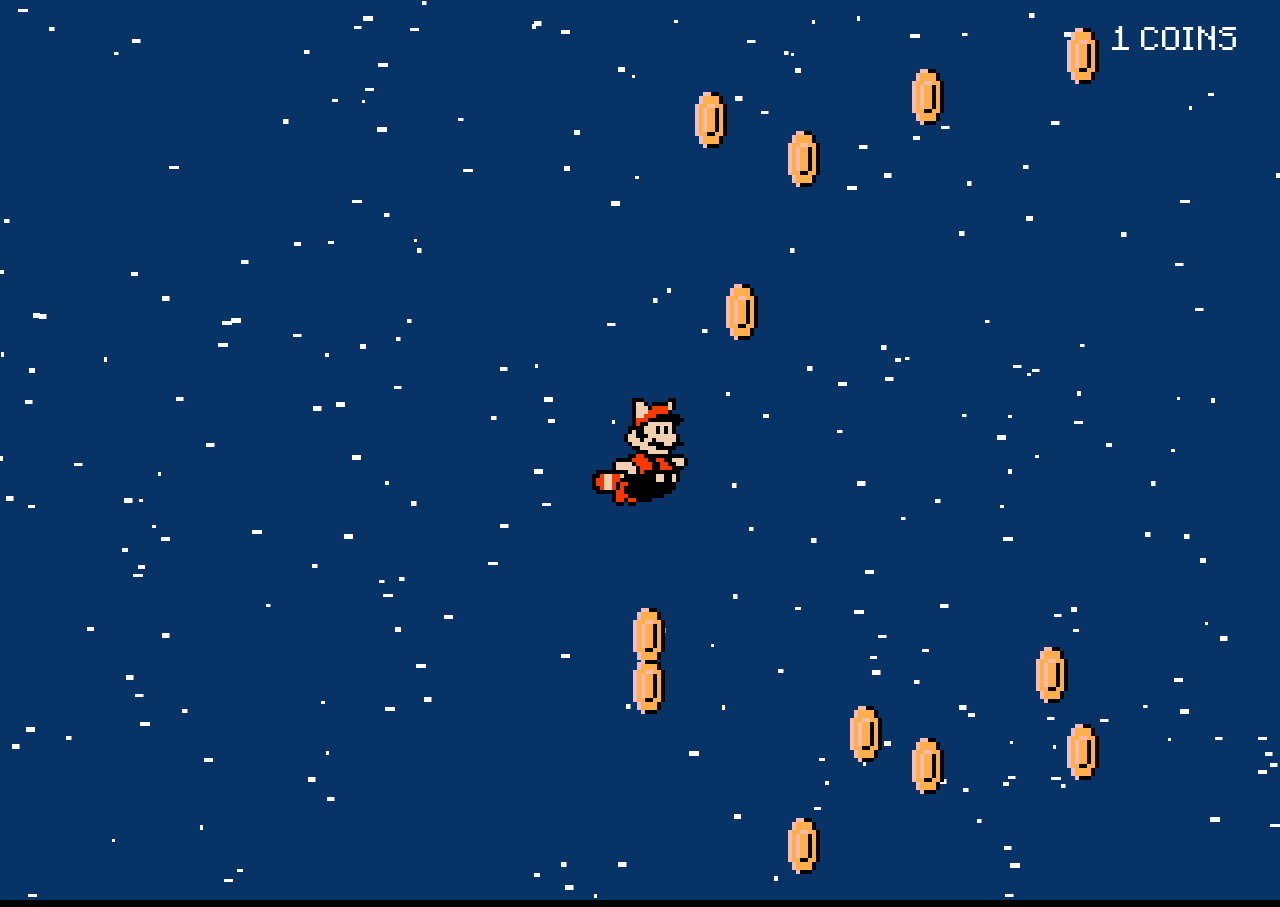
<file: index.html>
<!DOCTYPE html>
<html>
<head>
	<title>Massive Damage Warp!</title>
	<link rel="stylesheet" href="style.css">
	<link rel="shortcut icon" href="favicon.ico" />

	<!-- JavaScript Game Engine Sources -->
	<script src="gameobject.js"></script>
	<script src="gameengine.js"></script>
	<script src="input.js"></script>
	<script src="player.js"></script>
  	<script src="level.js"></script>
	<script src="text.js"></script>
	<script src="diagnostics.js"></script>

	<!-- JavaScript Game Asset Sources (levels last) -->
	<script src="leaderboard.js"></script>
	<script src="mario.js"></script>
	<script src="star.js"></script>
	<script src="coin.js"></script>
	<script src="angrysun.js"></script>
	<script src="level01.js"></script>

</head>

<body>

	<!-- Game Canvas -->
	<div class="score">
		<!-- Create new canvas on page in HTML -->
		<canvas id="GameCanvas" position="absolute" width="100%" height="100%">
			This text is displayed if your browser does not support HTML5 Canvas.
			<script type="text/javascript">Main();</script>
		</canvas>
	</div>
	
</body>

</html>
</file>
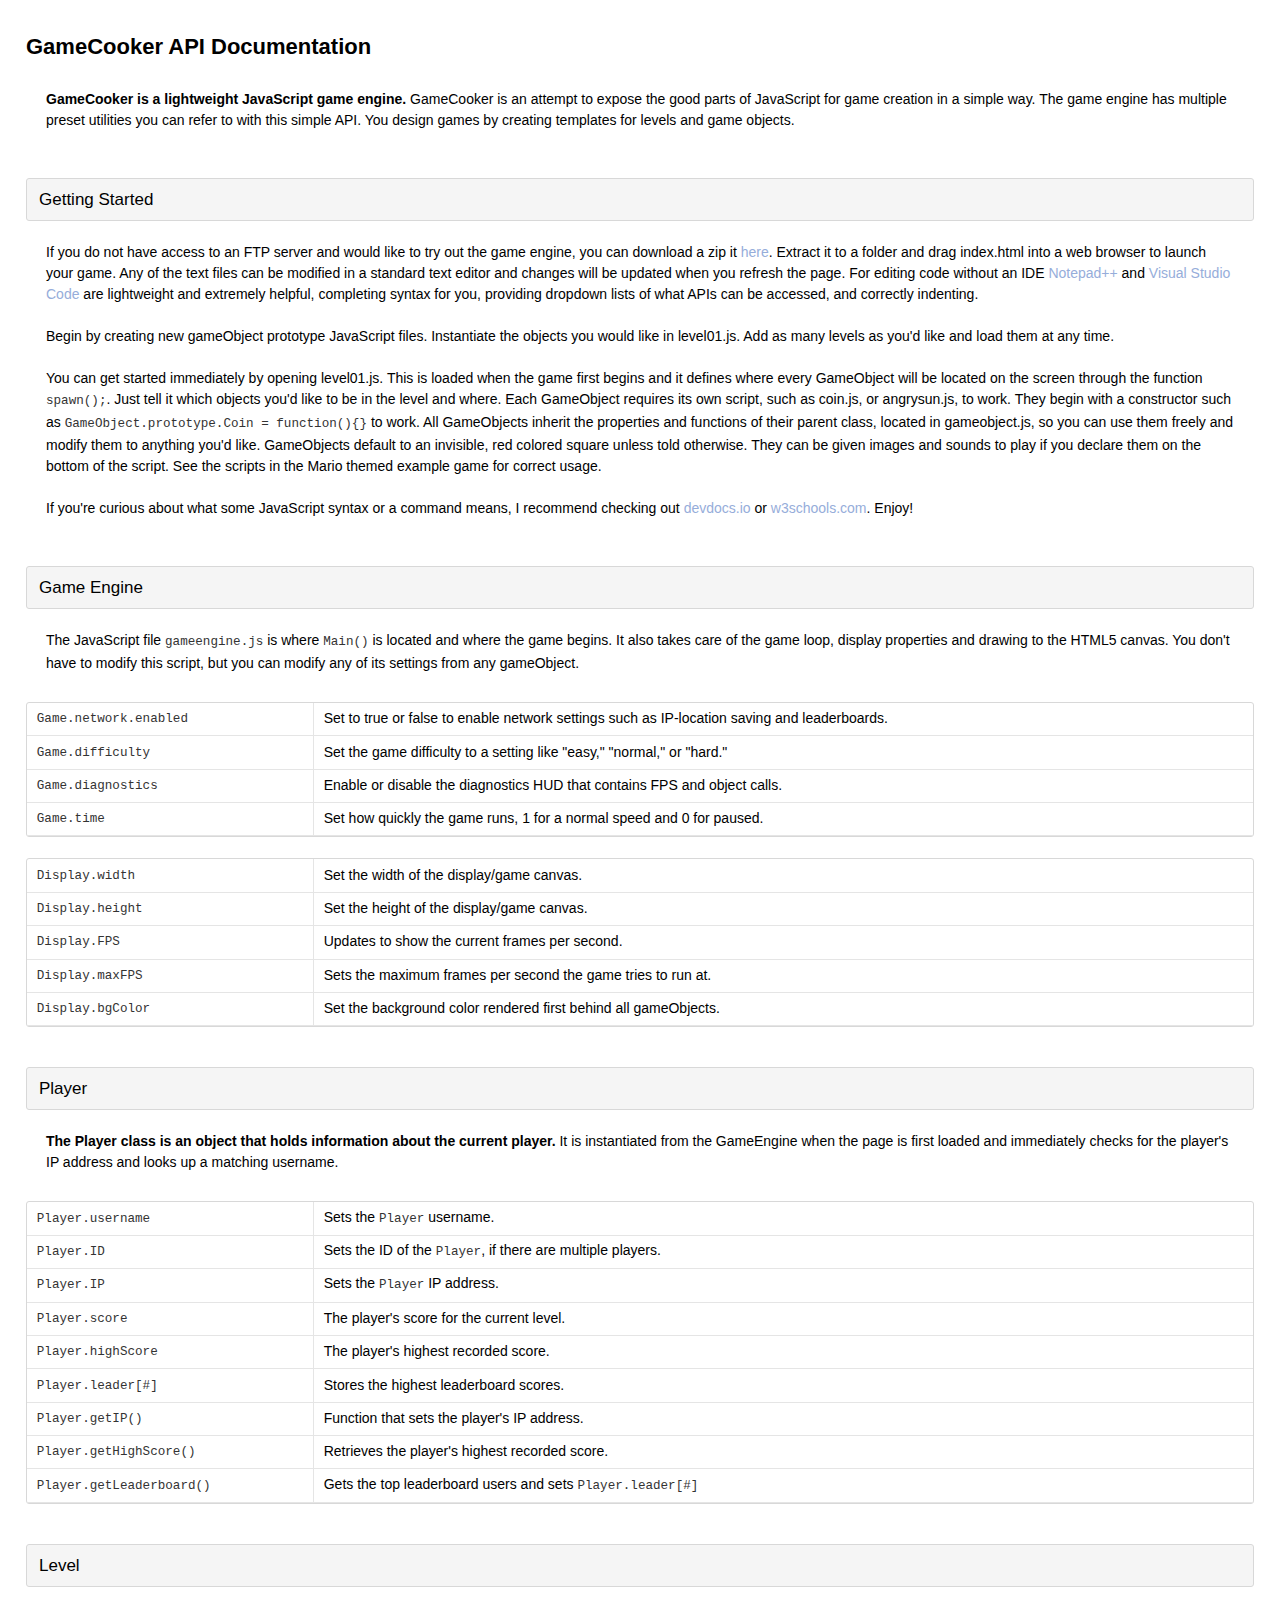
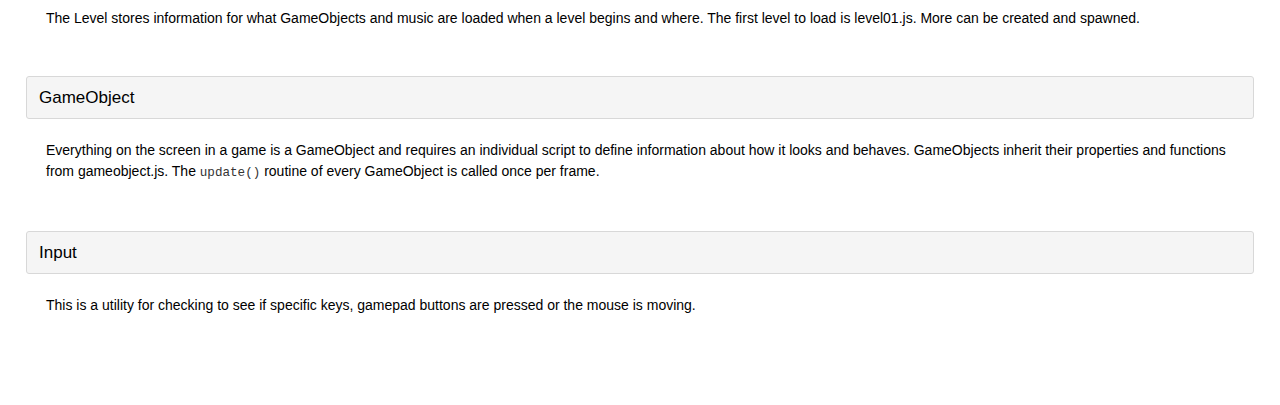
<file: documentation.html>
<!DOCTYPE html>
<html>
<head>
	<title>GameCooker API Documentation</title>
	<link rel="stylesheet" href="documentation.css">
	<link rel="shortcut icon" href="favicon.ico" />
</head>

<body>

	<!-- Game Canvas -->
	<div class="intro">

		<h1>GameCooker API Documentation</h1>

		<h3><b>GameCooker is a lightweight JavaScript game engine. </b>
		GameCooker is an attempt to expose the good parts of JavaScript for game creation in a simple way.
		The game engine has multiple preset utilities you can refer to with this simple API. You design games by creating templates for levels and game objects.</h3>
		
		<h2>Getting Started</h2>

		<h3>If you do not have access to an FTP server and would like to try out the game engine, you can download a zip it <a href="http://devdocs.io/javascript/">here</a>. 
		Extract it to a folder and drag index.html into a web browser to launch your game. Any of the text files can be modified in a standard text editor and changes will be 
		updated when you refresh the page. For editing code without an IDE <a href="https://notepad-plus-plus.org/">Notepad++</a> 
		and <a href="https://code.visualstudio.com/?utm_expid=101350005-21.ckupCbvGQMiML5eJsxWmxw.0&utm_referrer=https%3A%2F%2Fwww.google.com%2F">Visual Studio Code</a> 
		are lightweight and extremely helpful, completing syntax for you, providing dropdown lists of what APIs can be accessed, and correctly indenting.

		</br></br>

		Begin by creating new gameObject prototype JavaScript files. Instantiate the objects you would like in level01.js. Add as many levels as you'd like and load them at any time.

		</br></br>

		You can get started immediately by opening level01.js. This is loaded when the game first begins and it defines where every GameObject will be located on the screen 
		through the function <code>spawn();</code>. Just tell it which objects you'd like to be in the level and where.
		Each GameObject requires its own script, such as coin.js, or angrysun.js, to work.
		They begin with a constructor such as <code>GameObject.prototype.Coin = function(){}</code> to work.
		All GameObjects inherit the properties and functions of their parent class, located in gameobject.js, so you can use them freely and modify them to anything you'd like.
		GameObjects default to an invisible, red colored square unless told otherwise. They can be given images and sounds to play if you declare them on the bottom of the script.
		See the scripts in the Mario themed example game for correct usage.

		</br></br>

		If you're curious about what some JavaScript syntax or a command means, I recommend checking out <a href="http://devdocs.io/javascript/">devdocs.io</a> or
		<a href="http://www.w3schools.com/js/js_objects.asp">w3schools.com</a>. Enjoy!

		</h3>

		<h2>Game Engine</h2>
			<h3>The JavaScript file <code>gameengine.js</code> is where <code>Main()</code> is located and where the game begins.
			It also takes care of the game loop, display properties and drawing to the HTML5 canvas. You don't have to modify this script,
			but you can modify any of its settings from any gameObject.</h3>
			<table><tbody>
				<tr><td><code>Game.network.enabled</code></td><td>Set to true or false to enable network settings such as IP-location saving and leaderboards.</td></tr>
				<tr><td><code>Game.difficulty</code></td><td>Set the game difficulty to a setting like "easy," "normal," or "hard."</td></tr>
				<tr><td><code>Game.diagnostics</code></td><td>Enable or disable the diagnostics HUD that contains FPS and object calls.</td></tr>
				<tr><td><code>Game.time</code></td><td>Set how quickly the game runs, 1 for a normal speed and 0 for paused.</td></tr>
			</tbody></table>
			<table><tbody>
				<tr><td><code>Display.width</code></td><td>Set the width of the display/game canvas.</td></tr>
				<tr><td><code>Display.height</code></td><td>Set the height of the display/game canvas.</td></tr>
				<tr><td><code>Display.FPS</code></td><td>Updates to show the current frames per second.</td></tr>
				<tr><td><code>Display.maxFPS</code></td><td>Sets the maximum frames per second the game tries to run at.</td></tr>
				<tr><td><code>Display.bgColor</code></td><td>Set the background color rendered first behind all gameObjects.</td></tr>
			</tbody></table>

		<h2>Player</h2>
			<h3><b>The Player class is an object that holds information about the current player.</b> It is instantiated from the GameEngine when the page is first loaded
			and immediately checks for the player's IP address and looks up a matching username.</h3>
			<table><tbody>
				<tr><td><code>Player.username</code></td><td>Sets the <code>Player</code> username.</td></tr>
				<tr><td><code>Player.ID</code></td><td>Sets the ID of the <code>Player</code>, if there are multiple players.</td></tr>
				<tr><td><code>Player.IP</code></td><td>Sets the <code>Player</code> IP address.</td></tr>
				<tr><td><code>Player.score</code></td><td>The player's score for the current level.</td></tr>
				<tr><td><code>Player.highScore</code></td><td>The player's highest recorded score.</td></tr>
				<tr><td><code>Player.leader[#]</code></td><td>Stores the highest leaderboard scores.</td></tr>
				<tr><td><code>Player.getIP()</code></td><td>Function that sets the player's IP address.</td></tr>
				<tr><td><code>Player.getHighScore()</code></td><td>Retrieves the player's highest recorded score.</td></tr>
				<tr><td><code>Player.getLeaderboard()</code></td><td>Gets the top leaderboard users and sets <code>Player.leader[#]</code></td></tr>
			</tbody></table>

		<h2>Level</h2>
			<h3>The Level stores information for what GameObjects and music are loaded when a level begins and where. The first level to load is level01.js.
				More can be created and spawned.
			</h3>

		<h2>GameObject</h2>
			<h3>Everything on the screen in a game is a GameObject and requires an individual script to define information about how it looks and behaves. 
				GameObjects inherit their properties and functions from gameobject.js. The <code>update()</code> routine of every GameObject is called once per frame.
			</h3>

		<h2>Input</h2>
			<h3>This is a utility for checking to see if specific keys, gamepad buttons are pressed or the mouse is moving.</h3>

	</div>
	
	<br><br>

</body>

</html>
</file>
<file: style.css>
body {
  margin: 0px;
  letter-spacing: 1px;
  line-height: 150%;
  font-family: "Arial", sans-serif;
  color: white;
  background-color: #000000;
  overflow: hidden;
}

h1 {
    font-family: "Arial", sans-serif;
    font-size: 14px;
    text-align: center;
    padding-top: 10px;
    padding-bottom: 10px;
}

h2 {
    font-family: "Arial", sans-serif;
    font-size: 22px;
    padding-top: 34px;
}

h3 {
    font-family: "MinecraftRegular", sans-serif;
    font-size: 20px;
    z-index: 1;
}

@font-face {
	font-family: 'MinecraftRegular';
    src: url('font/minecraft-webfont.eot');
    src: url('font/minecraft-webfont.eot?#iefix') format('embedded-opentype'),
         url('font/minecraft-webfont.woff2') format('woff2'),
         url('font/minecraft-webfont.woff') format('woff'),
         url('font/minecraft-webfont.ttf') format('truetype'),
         url('font/minecraft-webfont.svg#minecraftregularregular') format('svg');
    font-weight: normal;
    font-style: normal;
}

a:link {color: #96adda; text-decoration: none; }
a:active {color: #83a6de; text-decoration: none; }
a:visited {color: #96adda; text-decoration: none; }
a:hover {color: #1644ce; text-decoration: none; }
</file>
<file: documentation.css>
/* BODY */

body {
    margin: 26px;
    letter-spacing: 1px;
    line-height: 150%;
    font-family: "Open Sans", sans-serif;
    font-weight: normal;
    font-size: 14px;
    color: black;
    letter-spacing: 0px;
    background-color: white;
}

/* HEADER STYLES */

h1 {
    font-family: "Open Sans", sans-serif;
    font-weight: 600;
    font-size: 22px;
    text-align: left;
    letter-spacing: 0px;
    padding-top: 10px;
    padding-bottom: 10px;
}

h2 {
    font-family: "Open Sans", sans-serif;
    font-weight: 500;
    font-size: 17px;
    text-align: left;
    letter-spacing: 0px;
    margin-top: 40px;
    padding-top: 10px;
    padding-bottom: 10px;
    padding-left: 12px;
    background: #f5f5f5;
    border: 1px solid #d8d8d8;
    border-radius: 3px;
}

h3 {
    line-height: 150%;
    font-family: "Open Sans", sans-serif;
    font-weight: normal;
    font-size: 14px;
    color: black;
    background-color: white;
    letter-spacing: 0px;
    overflow: hidden;
    padding-top: 7px;
    padding-bottom: 7px;
    padding-left: 20px;
    padding-right: 20px;
}

code {
    font-family: Consolas, "Liberation Mono", Menlo, Courier, monospace;
    font-weight: normal;
    font-style: normal;
    font-size: .9em;
    color: #333;
    white-space: pre-wrap;
    direction: ltr;
    -moz-tab-size: 2;
    -o-tab-size: 2;
    tab-size: 2;
}

/* TABLES */

table {
    margin: 1.5em 0;
    background: none;
    border: 1px solid #d8d8d8;
    border-collapse: separate;
    border-spacing: 0px;
    border-radius: 3px;
    table-layout: fixed;
    width: 100%;
}

tbody {
    display: table-row-group;
    vertical-align: middle;
    border-color: inherit;
}

tr {
    display: table-row;
    vertical-align: inherit;
    border-color: inherit;
}

td {
    border-bottom: 1px solid #e5e5e5;
}

th, td {
    vertical-align: top;
    padding: .3em .7em;
    padding-bottom: -webkit-calc(.3em + 1px);
    padding-bottom: calc(.3em + 1px);
    text-align: left;
}

td, th {
    display: table-cell;
    vertical-align: inherit;
}

td+td {
    border-left: 1px solid #e5e5e5;
    width: 75%;
}

/* FONTS */

@import 'https://fonts.googleapis.com/css?family=Open+Sans';

/* LINKS */

a:link {color: #96adda; text-decoration: none; }
a:active {color: #83a6de; text-decoration: none; }
a:visited {color: #96adda; text-decoration: none; }
a:hover {color: #1644ce; text-decoration: none; }
</file>
